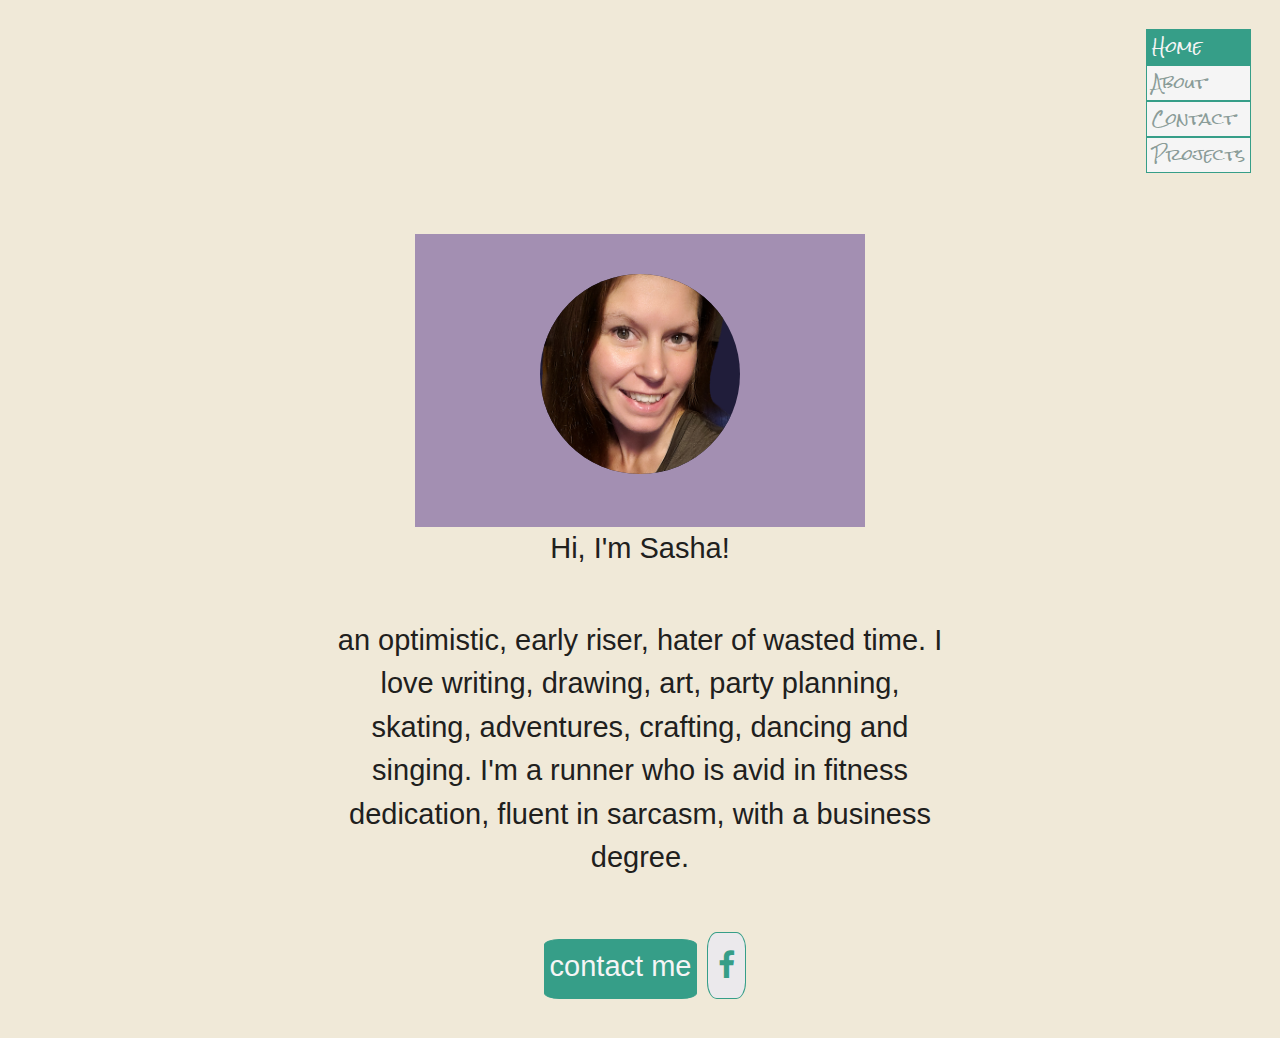
<file: about.html>
<!DOCTYPE html>
<html lang="en">
  <head>
    <link rel="stylesheet" href="style\index.css" />
    <meta charset="UTF-8" />
    <meta name="viewport" content="width=device-width, initial-scale=1.0" />
    <link rel="preconnect" href="https://fonts.gstatic.com" />
    <link
      href="https://fonts.googleapis.com/css2?family=Redressed&family=Rock+Salt&display=swap"
      rel="stylesheet"
    />
    <link
      rel="stylesheet"
      href="https://cdnjs.cloudflare.com/ajax/libs/font-awesome/4.7.0/css/font-awesome.min.css"
    />
    <title>Portfolio</title>
  </head>
  <body>
    <header>
      <nav>
        <ul>
          <li class="home-link">
            <a href="index.html">Home</a>
          </li>
          <li>
            <a href="about.html">About</a>
          </li>
          <li>
            <a href="contact.html">Contact</a>
          </li>
          <li>
            <a href="projects.html">Projects</a>
          </li>
        </ul>
      </nav>
    </header>
    <div class="about-container">
      <img src="style\profilePic.png" class="profile-img" alt="profile image" />
    </div>
    <main>
      <p>Hi, I'm Sasha!</p>
      <section class="about-section">
        <p>
          an optimistic, early riser, hater of wasted time. I love writing,
          drawing, art, party planning, skating, adventures, crafting, dancing
          and singing. I'm a runner who is avid in fitness dedication, fluent in
          sarcasm, with a business degree.
        </p>
      </section>
    </main>
    <footer>
      <a class="contact-button" href="contact.html">contact me</a>
      <a href="https://www.facebook.com/ssasha86/" class="facebook"
        ><i class="fa fa-facebook"></i
      ></a>
    </footer>
  </body>
</html>
</file>
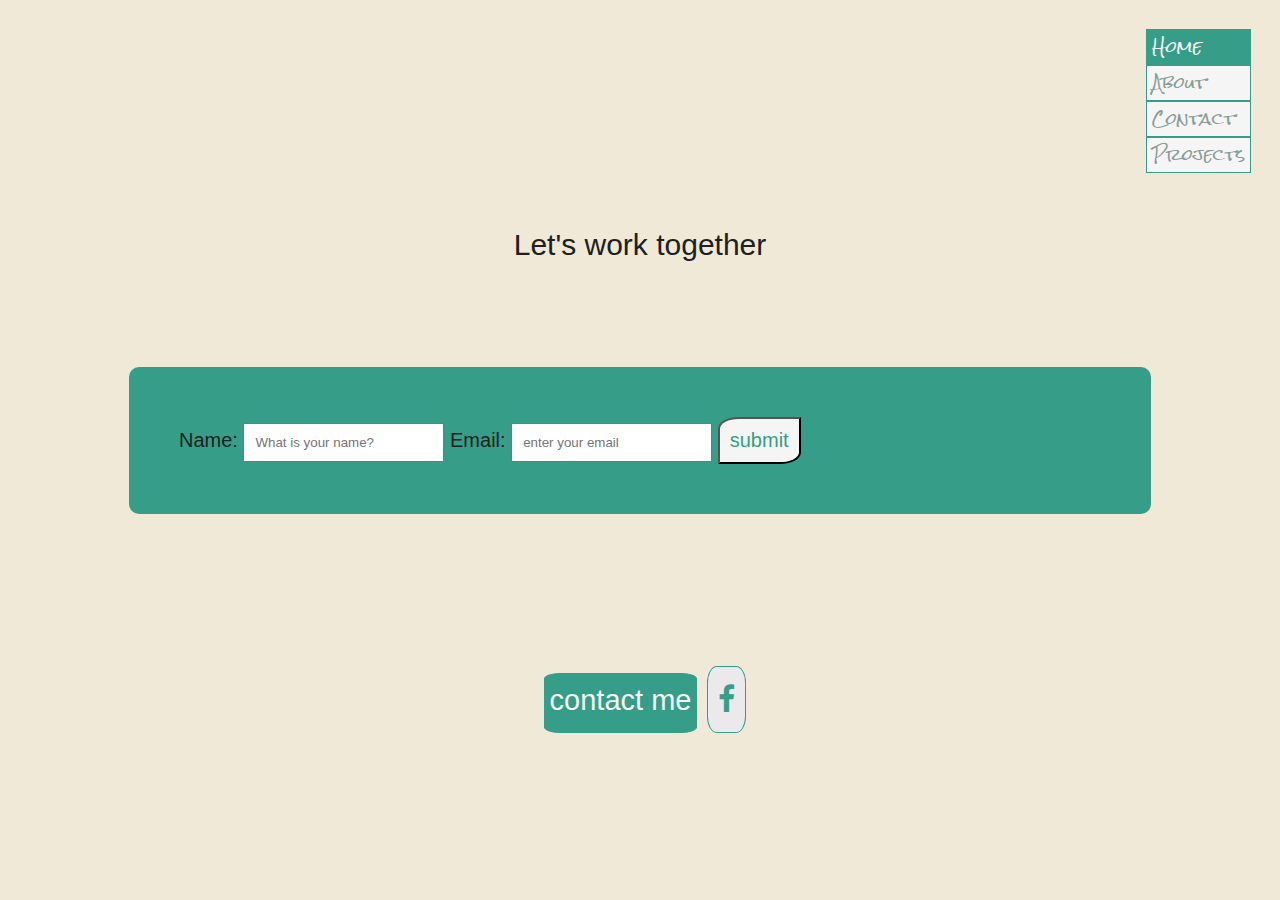
<file: contact.html>
<!DOCTYPE html>
<html lang="en">
  <head>
    <link rel="stylesheet" href="style\index.css" />
    <meta charset="UTF-8" />
    <meta
      name="viewport"
      content="width=    <h1> ABOUT </h1>, initial-scale=1.0"
    />
    <link rel="preconnect" href="https://fonts.gstatic.com" />
    <link
      href="https://fonts.googleapis.com/css2?family=Redressed&family=Rock+Salt&display=swap"
      rel="stylesheet"
    />
    <link
      rel="stylesheet"
      href="https://cdnjs.cloudflare.com/ajax/libs/font-awesome/4.7.0/css/font-awesome.min.css"
    />
    <title>Contact</title>
  </head>
  <body>
    <header>
      <nav>
        <ul>
          <li class="home-link">
            <a href="index.html">Home</a>
          </li>
          <li>
            <a href="about.html">About</a>
          </li>
          <li>
            <a href="contact.html">Contact</a>
          </li>
          <li>
            <a href="projects.html">Projects</a>
          </li>
        </ul>
      </nav>
    </header>
    <section class="contact" id="contact">
      <div class="form-container">
        <div class="form-heading">
          <h1>Let's work together</h1>
        </div>
        <div class="form">
          <form action="mailto:sasha-sims@lambdastudents.com">
            <label for="name">Name:</label>
            <input
              type="text"
              id="name"
              name="name"
              placeholder="What is your name?"
              required
            />
            <label for="email">Email:</label>
            <input
              type="email"
              id="email"
              name="email"
              placeholder="enter your email"
              required
            />

            <input class="submit" type="submit" value="submit" />
          </form>
        </div>
      </div>
    </section>
    <footer>
      <a class="contact-button" href="contact.html">contact me</a>
      <a href="https://www.facebook.com/ssasha86/" class="facebook"
        ><i class="fa fa-facebook"></i
      ></a>
    </footer>
  </body>
</html>
</file>
